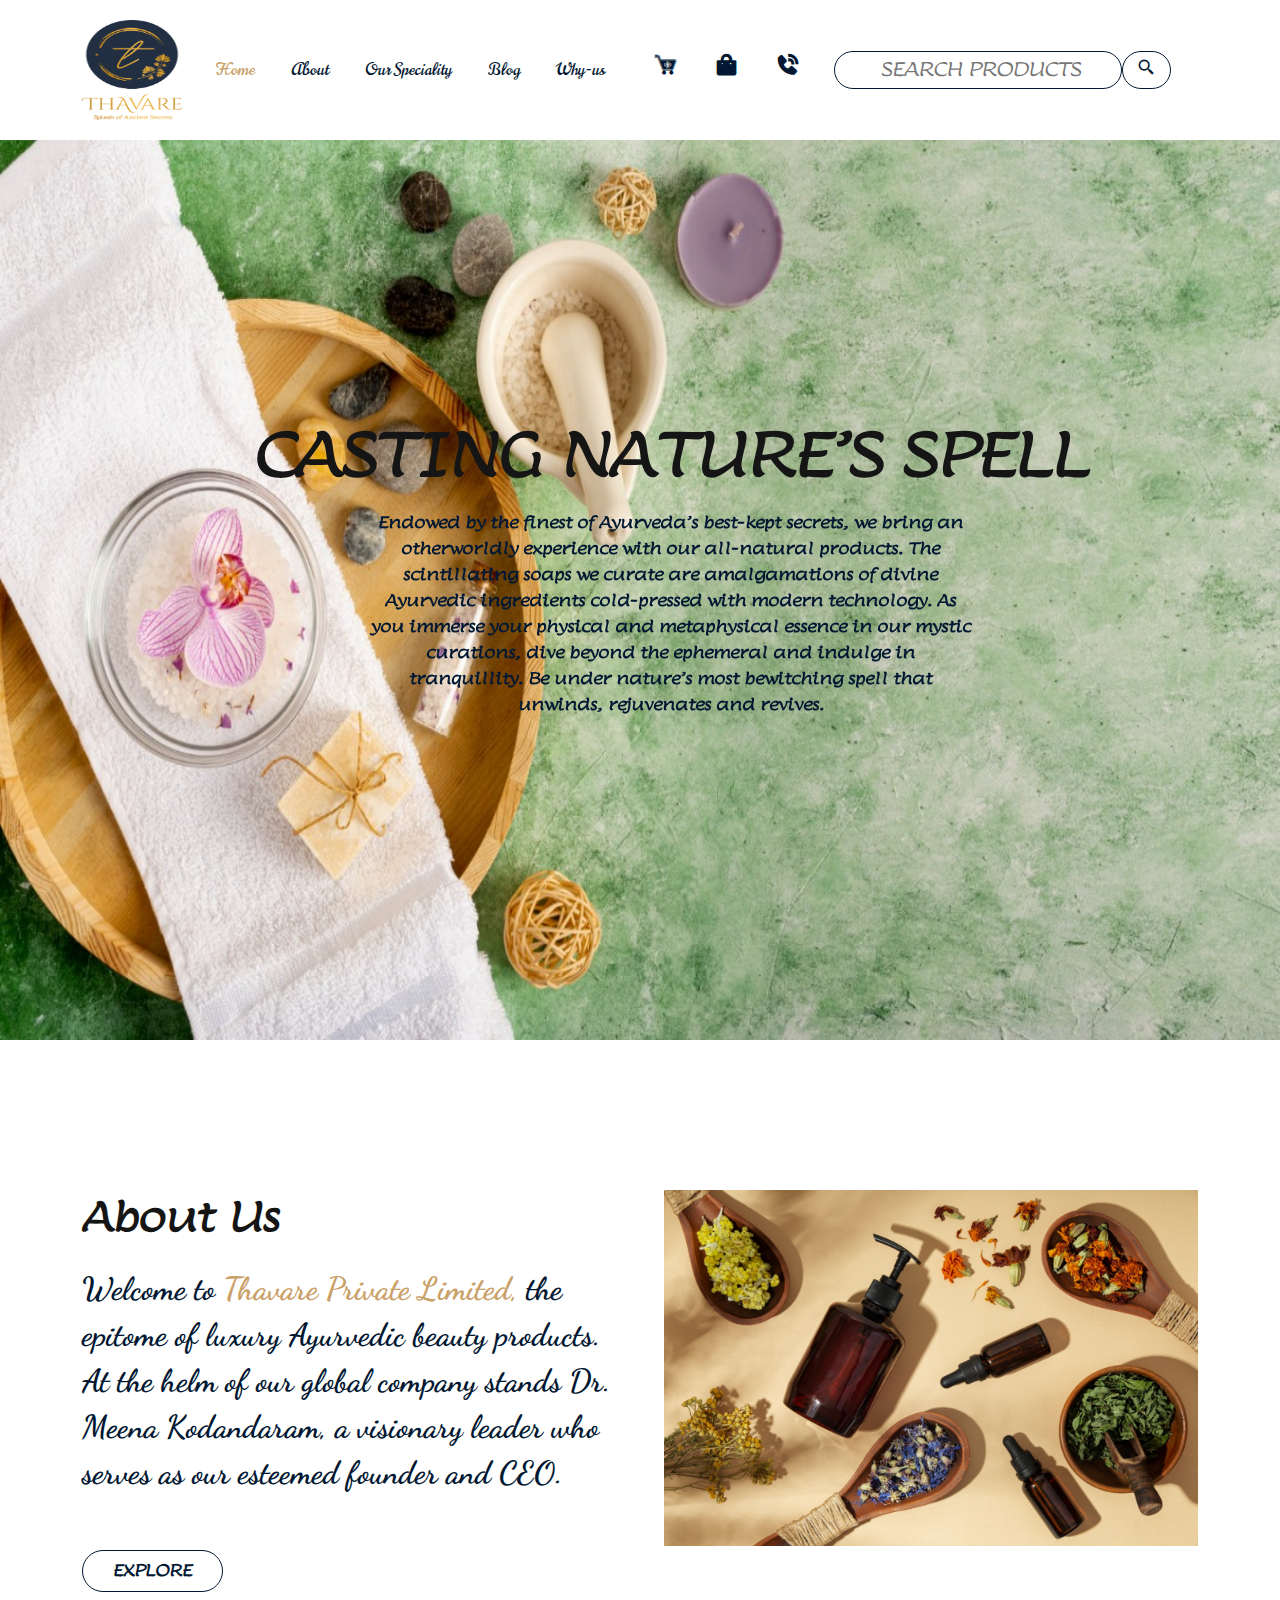
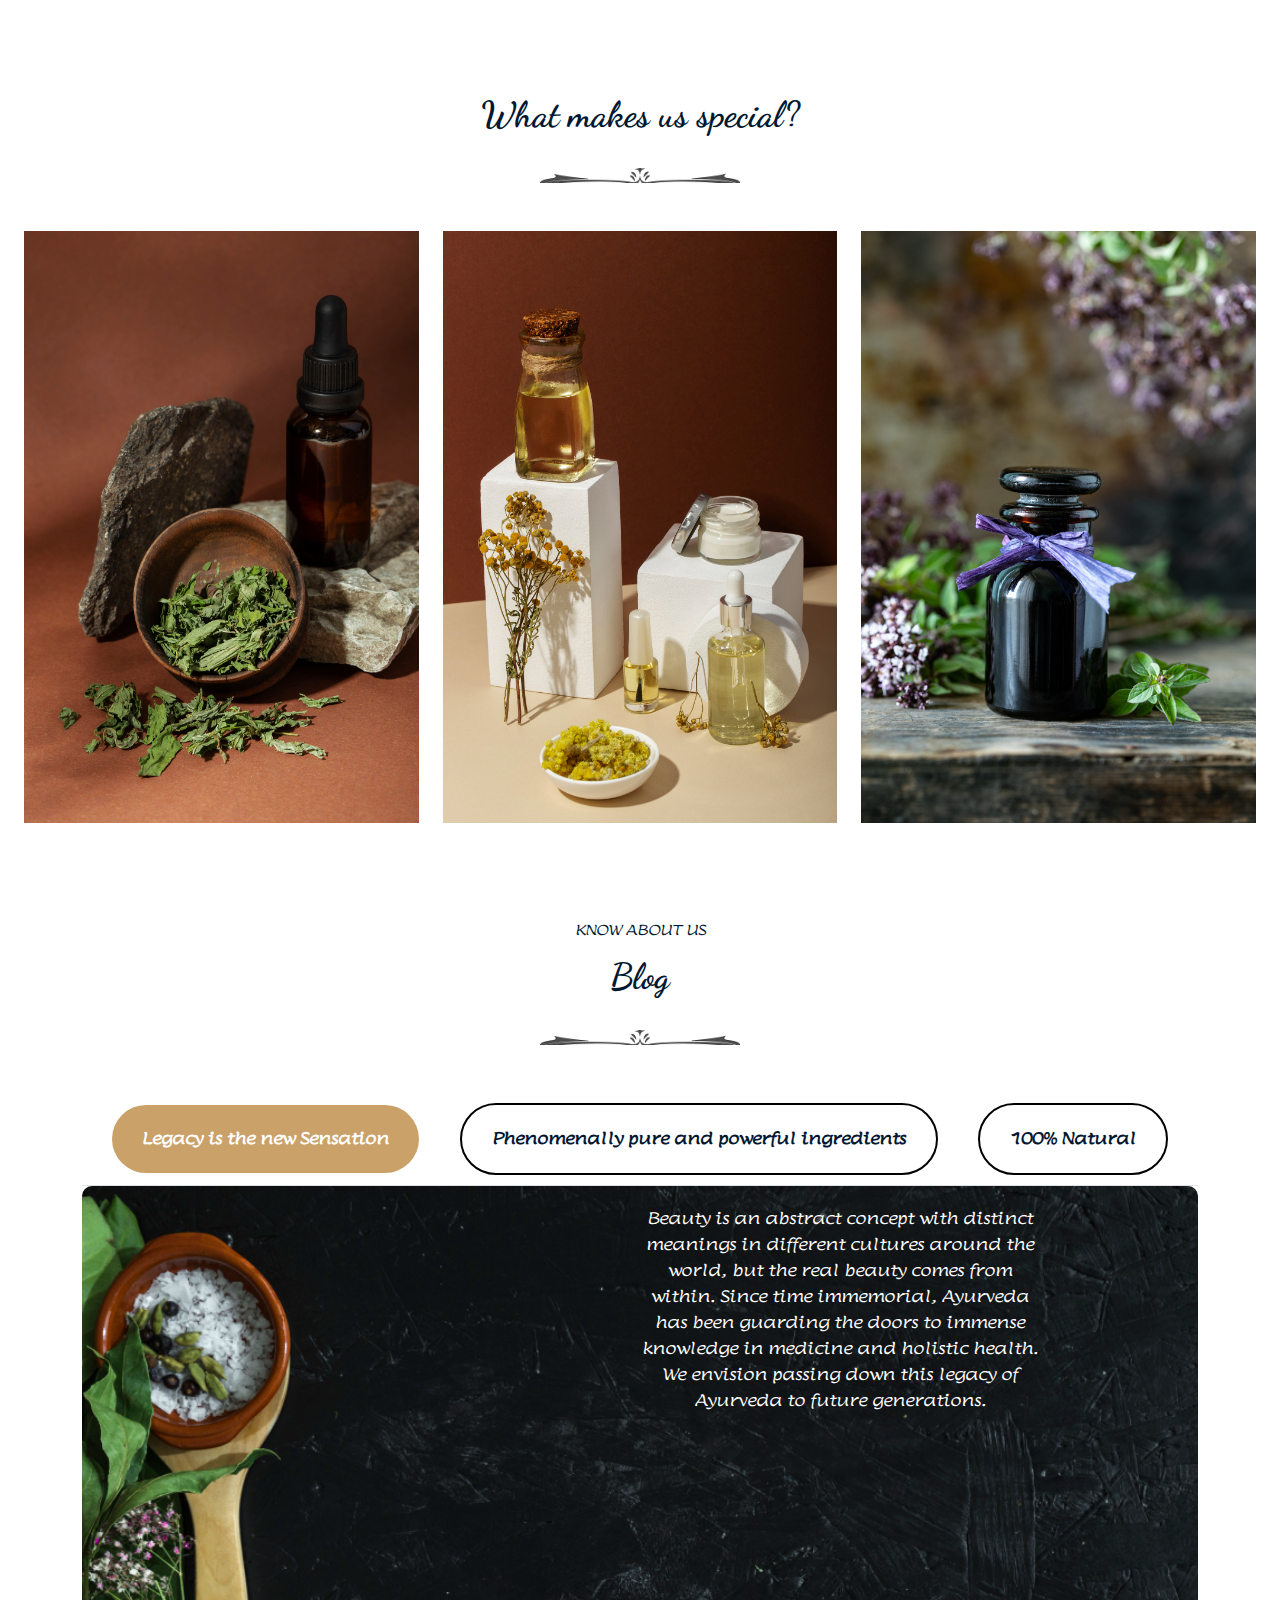
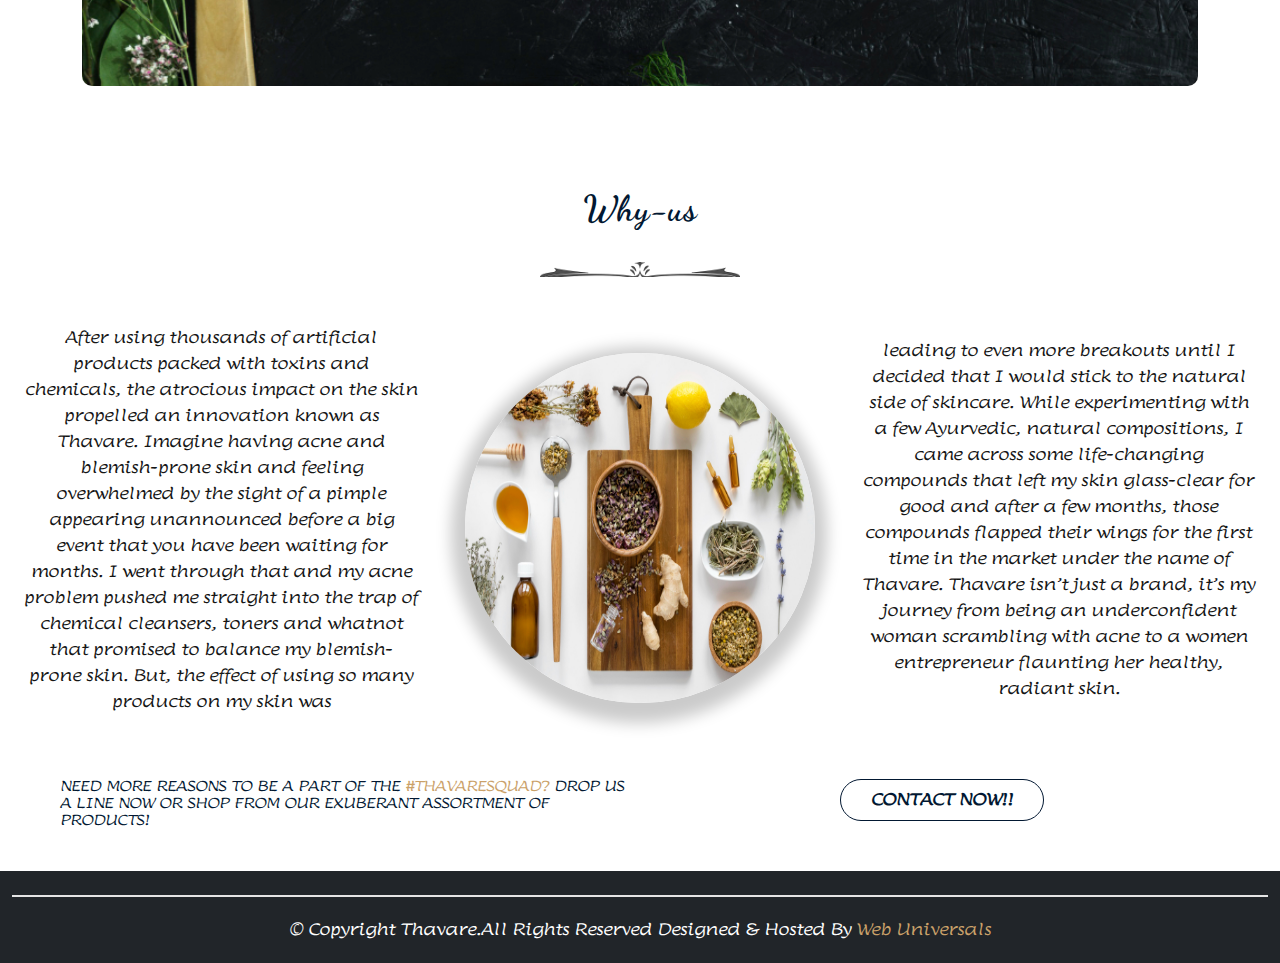
<file: th_landing_page/index.html>
<!DOCTYPE html>
<html lang="en">

<head>
	<meta charset="UTF-8">
	<meta name="viewport" content="width=device-width, initial-scale=1.0">
	<title>Thavare</title>
	<link rel="stylesheet" href="https://cdn.jsdelivr.net/npm/bootstrap@4.0.0/dist/css/bootstrap.min.css"
		integrity="sha384-Gn5384xqQ1aoWXA+058RXPxPg6fy4IWvTNh0E263XmFcJlSAwiGgFAW/dAiS6JXm" crossorigin="anonymous">
	<link rel="stylesheet" href="./bootstrap-5.3.0-dist/bootstrap-5.3.0-dist/css/bootstrap.min.css">
	<link rel="stylesheet" href="./css/boxicons.min.css">
	<link rel="stylesheet" href="./css/owl.carousel.min.css">
	<link rel="stylesheet" href="./css/owl.theme.default.min.css">

	<link rel="stylesheet" href="./css/style.css">
	<link rel="icon" type="image/png" href="./images/logo.png" />
	<link rel="stylesheet" href="https://cdn.jsdelivr.net/npm/swiper@10/swiper-bundle.min.css" />
</head>

<body data-bs-spy="scroll" data-bs-target=".navbar" data-bs-offdet="100">
	<!-- header -->
	<header class="header_wrapper ">
		<nav class="navbar navbar-expand-lg">
			<div class="container d-flex justify-content-between">
				<a class="navbar-brand" href="#"><img src="./images/logo.png" alt="logo" class="img-fluid"></a>
				<button class="navbar-toggler" type="button" data-bs-toggle="collapse" data-bs-target="#navbarNav"
					aria-controls="navbarNav" aria-expanded="false" aria-label="Toggle navigation">
					<span class="navbar-toggler-icon"></span>
					<!-- <i class='bx bx-list-ul'></i> -->
				</button>



				<div class="collapse navbar-collapse" id="navbarNav">
					<ul class="navbar-nav menu-navbar-nav">
						<li class="nav-item">
							<a class="nav-link active" aria-current="page" href="#home">Home</a>
						</li>
						<li class="nav-item">
							<a class="nav-link" href="#about">About</a>
						</li>
						<li class="nav-item">
							<a class="nav-link" href="#special">Our Speciality</a>
						</li>
						<li class="nav-item">
							<a class="nav-link" href="#blog">Blog</a>
						</li>
						<li class="nav-item">
							<a class="nav-link" href="#why-us">Why-us</a>
						</li>
					</ul>

					</ul>
					<ul class="navbar-nav mx-auto d-flex justify-content-end end-nav">
						<li class="nav-item">
							<a class="nav-link deco" data-bs-toggle="modal" data-bs-target="#exampleModal" href=""
								type="button"><i class='bx bxs-cart-add'></i></a>
						</li>
						<li class="nav-item">
							<a class="nav-link deco" data-bs-toggle="modal" data-bs-target="#exampleModal" href=""
								type="button"><i class='bx bxs-shopping-bag'></i></a>
						</li>
						<li class="nav-item">
							<a class="nav-link deco" data-bs-toggle="modal" data-bs-target="#exampleModal" href=""
								type="button"><i class='bx bxs-phone-call'></i></a>
						</li>
						<div class="search-box d-inline-flex p-2">
							<form action="#" class="d-inline-flex p-2">
								<input type="text" placeholder=" Search Products" name="search">
								<button>
									<i class='bx bx-search-alt-2'></i>
								</button>
							</form>
						</div>

					</ul>
				</div>
			</div>
		</nav>
	</header>
	<!--//header -->
	<!-- bannere-1 -->
	<section id="home" class="banner_wrapper p-0">
		<div id="carouselExampleFade" class="carousel slide carousel-fade">
			<div class="carousel-inner">
				<div class="carousel-item active">
					<img src="./images/home2.jpg" class="d-block w-100" alt="home1">
					<div class="carousel-caption text-center">
						<div>
							<h1>Casting Nature’s Spell</h1>
							<p>Endowed by the finest of Ayurveda’s best-kept secrets, we bring an otherworldly
								experience
								with our all-natural products. The scintillating soaps we curate are amalgamations of
								divine
								Ayurvedic ingredients cold-pressed with modern technology. As you immerse your physical
								and
								metaphysical essence in our mystic curations, dive beyond the ephemeral and indulge in
								tranquillity. Be under nature’s most bewitching spell that unwinds, rejuvenates and
								revives.
							</p>
						</div>
					</div>
				</div>
			</div>
		</div>
	</section>
	<!--// bannere-1 -->
	<!-- About Us-->
	<section id="about" class="about_wrapper">
		<div class="container">
			<div class="row flex-lg-row flex-column-reverse">
				<div class="col-lg-6 text-center text-lg-start">
					<h2 class="">About Us</h2>
					<h3>Welcome to <span>Thavare Private Limited,</span> the epitome of luxury Ayurvedic beauty
						products. At the helm
						of our global company stands Dr. Meena Kodandaram, a visionary leader who serves as our esteemed
						founder and CEO.</h3>
					<a href="./about.html" class="main-btn mt-4">Explore</a>
				</div>
				<div class="col-lg-6 mb-4 mb-lg-0 ps-lg-4 text-center" data-aos="zoom-in">
					<img src="./images/about.jpg" class="img-fluid" alt="about">
				</div>
			</div>
		</div>
	</section>

	<!-- //About Us-->
	<!-- Products -->
	<section id="special" class="products_wrapper">
		<div class="container-fluid">
			<div class="row">
				<div class="col-sm-12 section-title text-center mb-5">
					<h3>What makes us special?</h3>
				</div>
			</div>
			<div class="row m-0">
				<div class="col-md-4 mb-4 mb-lg-0">
					<div class="product-items">
						<img src="./images/high-angle-herbal-medicine-with-plants-assortment.jpg" class="img-fluid"
							alt="">
						<div class="product-items-wrap">
							<div class="product-content">
								<h5 class="text-white mb-lg-5 text-decoration-underline">Our Products
								</h5>
								<p class="text-white">Cold Pressed Products,
									Cruelty-free, consciously-crafted products,made with GMP,Authentically
									Ayurvedic,100% Natural,Enriched with purity-guaranteed ingredients that are
									ethically sourced

								</p>
								<a href="" class="main-btn border-white text-white mt-lg-5">Buy Now!!</a>
							</div>
						</div>
					</div>
				</div>

				<div class="col-md-4 mb-4 mb-lg-0">
					<div class="product-items">
						<img src="./images/herbal-medicine-with-plants-blocks-high-angle.jpg" class="img-fluid" alt="">
						<div class="product-items-wrap">
							<div class="product-content">
								<h5 class="text-white mb-lg-5 text-decoration-underline">Our Ingredients
								</h5>
								<p class="text-white">Every ingredient is nourishing enough to gently scrape off the
									skin impurities while leaving your skin smooth and supple.
								</p>
								<a href="" class="main-btn border-white text-white mt-lg-5">Buy Now!!</a>
							</div>
						</div>
					</div>
				</div>
				<div class="col-md-4 mb-4 mb-lg-0">
					<div class="product-items">
						<img src="./images/oregano-essential-oil-glass-bottle-wooden-background-copy-space.jpg"
							class="img-fluid" alt="">
						<div class="product-items-wrap">
							<div class="product-content">
								<h5 class="text-white mb-lg-5 text-decoration-underline">Effect on Skin
								</h5>
								<p class="text-white">Every product is made with cold-pressed essential oils, pure oils,
									distillations and floral extracts, Suitable for all skin types</p>
								<a href="" class="main-btn border-white text-white mt-lg-5">Buy Now!!</a>
							</div>
						</div>
					</div>
				</div>

			</div>
		</div>

	</section>

	<!-- //Products-->
	<!-- blog-->
	<section id="blog" class="blog_wrapper">
		<div class="container">
			<div class="row">
				<div class="col-sm-12 section-title text-center mb-5">
					<h6>Know About us</h6>
					<h3>Blog</h3>
				</div>
			</div>
			<div class="blog-item">
				<nav>
					<div class="nav nav-tabs d-flex justify-content-evenly align-items-center" id="nav-tab"
						role="tablist">
						<button class="nav-link active" id="nav-home-tab" data-bs-toggle="tab"
							data-bs-target="#nav-home" type="button" role="tab" aria-controls="nav-home"
							aria-selected="true">Legacy is the new
							Sensation</button>
						<button class="nav-link" id="nav-profile-tab" data-bs-toggle="tab" data-bs-target="#nav-profile"
							type="button" role="tab" aria-controls="nav-profile" aria-selected="false">Phenomenally pure
							and powerful ingredients</button>
						<button class="nav-link" id="nav-contact-tab" data-bs-toggle="tab" data-bs-target="#nav-contact"
							type="button" role="tab" aria-controls="nav-contact" aria-selected="false">100%
							Natural</button>
					</div>
				</nav>
				<div class="tab-content" id="nav-tabContent">
					<div class="tab-pane fade show active" id="nav-home" role="tabpanel" aria-labelledby="nav-home-tab"
						tabindex="0">
						<p class="text-center p1">
							Beauty is an abstract concept with distinct meanings in different cultures around the world,
							but the real beauty comes from within. Since time immemorial, Ayurveda has been guarding the
							doors to immense knowledge in medicine and holistic health. We envision passing down this
							legacy of Ayurveda to future generations.
						</p>
					</div>
					<div class="tab-pane fade" id="nav-profile" role="tabpanel" aria-labelledby="nav-profile-tab"
						tabindex="0">
						<p class="text-center p2"> Our handpicked ingredients are selected after an elaborate 4-step
							evaluation
							process consisting of safety, efficacy, sourcing and environmental impact check. Every
							ingredient is nourishing enough to gently scrape off the skin impurities while leaving your
							skin
							smooth and supple. Given that our daily exposure to toxins and harsh chemical cleansers
							strips
							off the skin of its natural radiance, our secret ingredient list can be your magic wand to
							keep
							your skin glowing and naturally healthy.</p>
					</div>
					<div class="tab-pane fade" id="nav-contact" role="tabpanel" aria-labelledby="nav-contact-tab"
						tabindex="0">
						<p class="text-center p3">Every product is made with cold-pressed essential oils, pure oils,
							distillations and floral extracts, Suitable for all skin types, the soaps do so much more
							than offer a fragrant bathing experience. They are enriched with rejuvenating properties and
							ingredients like red sandalwood that are known for purifying, clarifying, skin-brightening
							and healing properties. Turmeric rose, milk and other natural components hold illuminating
							properties for deeply-tanned, hyper-pigmented skin. Turmeric is a potent anti-inflammatory
							and antibacterial agent, and every organic soap is infused with essential oils for a deep
							moisturizing effect on the skin.</p>
					</div>
				</div>
			</div>

		</div>
		</div>

	</section>

	<!-- //blog-->
	<!-- Why Us-->
	<section id="why-us" class="why-us-wrapper">
		<div class="container-fluid">
			<div class="row">
				<div class="col-sm-12 section-title text-center mb-5">
					<h3>Why-us</h3>
				</div>
			</div>
			<div class="row m-0 align-items-center">
				<div class="col-md-4 mb-4 mb-lg-0">
					<div class="why-us-items">
						<div class="why-us-items-wrap">
							<div class="product-content text-center">
								<p>After using thousands of artificial products packed with toxins and chemicals, the
									atrocious impact on the skin propelled an innovation known as Thavare. Imagine
									having acne and blemish-prone skin and feeling overwhelmed by the sight of a pimple
									appearing unannounced before a big event that you have been waiting for months. I
									went through that and my acne problem pushed me straight into the trap of chemical
									cleansers, toners and whatnot that promised to balance my blemish-prone skin. But,
									the effect of using so many products on my skin was
								</p>
							</div>
						</div>
					</div>
				</div>

				<div class="col-md-4 mb-4 mb-lg-0">
					<div class="why-us-items">
						<div class="why-us-items-wrap">
							<div class="product-content d-flex justify-content-center" data-aos="zoom-in">
								<img src="./images/why.jpg" class="img-fluid">

							</div>
						</div>
					</div>
				</div>
				<div class="col-md-4 mb-4 mb-lg-0">
					<div class="why-us-items">
						<div class="why-us-items-wrap">
							<div class="product-content text-center">

								<p>
									leading to even more breakouts
									until I decided that I would stick to the natural side of skincare.
									While experimenting with a few Ayurvedic, natural compositions, I came across some
									life-changing compounds that left my skin glass-clear for good and after a few
									months, those compounds flapped their wings for the first time in the market under
									the name of Thavare. Thavare isn’t just a brand, it’s my journey from being an
									underconfident woman scrambling with acne to a women entrepreneur flaunting her
									healthy, radiant skin.

								</p>
							</div>
						</div>
					</div>
				</div>

			</div>

			<div class="row flex-lg-row flex-column-reverse  mt-5 px-5">
				<div class="col-lg-6 text-center text-lg-start">

					<h6>Need more reasons to be a part of the <span>#ThavareSquad? </span> Drop us a line now or shop
						from our exuberant assortment of products!</h6>
				</div>
				<div class="col-lg-6 mb-4 mb-lg-0 ps-lg-4 text-center">
					<div class="button-book"><a class="main-btn btn" href="#" type="button" data-bs-toggle="modal"
							data-bs-target="#staticBackdrop">Contact Now!!</a></div>
				</div>

			</div>
		</div>
		<div class="modal fade" id="staticBackdrop" data-bs-backdrop="static" data-bs-keyboard="false" tabindex="-1"
			aria-labelledby="staticBackdropLabel" aria-hidden="true">
			<div class="modal-dialog">
				<div class="modal-content">
					<div class="modal-header">
						<h1 class="modal-title fs-5" id="staticBackdropLabel">Enter Your Details...</h1>
						<button type="button" class="btn-close" data-bs-dismiss="modal" aria-label="Close"></button>
					</div>
					<div class="modal-body">
						<div class="container">
							<div class="row">
								<div class="col">
									<div class="d-flex justify-content-center align-items-center"><img src="./images/modal4.jpg" class="img-fluid"></div>
								</div>
								<div class="col">
						<form action="#">

							<div class="mb-2">
								<label for="exampleInputName" class="form-label">Full Name</label>
								<input type="text" class="form-control" id="exampleInputName" aria-describedby="nameHelp" required>
							  </div>
							  <div class="mb-2">
								<label for="exampleInputEmail" class="form-label">Email</label>
								<input type="email" class="form-control" id="exampleInputEmail" aria-describedby="emailHelp" required>
								
							  <div class="mb-3">
								<label for="exampleInputPhoneNumber" class="form-label">Phone Number</label>
								<input type="tel" class="form-control" id="exampleInputPhoneNumber" aria-describedby="phonenumberHelp" required>

							<div class="form-floating mb-2 mt-5">
								<textarea class="form-control form-control-lg" placeholder="Leave a comment here"
									id="floatingTextarea" required></textarea>
								<label for="floatingTextarea">Your Message</label>
							</div>

						</form>
					</div>
					</div>
					</div>
					</div>
					<div class="modal-footer d-flex align-items-center justify-content-center">
						<button type="button" class="btn btn-danger" data-bs-dismiss="modal">Close</button>
						<button type="button" class="btn main-btn">Send Message!</button>
					</div>
				</div>
			</div>
		</div>


	</section>
	<!-- Why Us-->

	<!-- Modal -->

	<!-- Footer-->
	<footer id="footer" class="footer">
		<div class="container-fluid bg-dark">
			<div class="row g-4 justify-content-start">
				<div class="col text-center">
					<p class="mb-0 ">&copy; Copyright Thavare.All Rights
						Reserved Designed &
						Hosted
						By <span><a href="https://webuniversals.co.in/" target="_blank" class="web logo">Web
								Universals</a></span> </p>
				</div>
			</div>
		</div>
	</footer>

	<!-- //Footer-->






	<script src="https://cdn.jsdelivr.net/npm/bootstrap@4.0.0/dist/js/bootstrap.min.js"
		integrity="sha384-JZR6Spejh4U02d8jOt6vLEHfe/JQGiRRSQQxSfFWpi1MquVdAyjUar5+76PVCmYl"
		crossorigin="anonymous"></script>

	<script src="./bootstrap-5.3.0-dist/bootstrap-5.3.0-dist/js/bootstrap.bundle.js"></script>
	<script src="./javascript/jquery.min.js"></script>
	<script src="./javascript/owl.carousel.min.js"></script>
	<script src="./javascript/app.js"></script>
	<script src="https://unpkg.com/aos@2.3.1/dist/aos.js"></script>
	<script src="./javascript/animation.js"></script>
	<script src="https://cdn.jsdelivr.net/npm/swiper@10/swiper-bundle.min.js"></script>

</body>

</html>
</file>
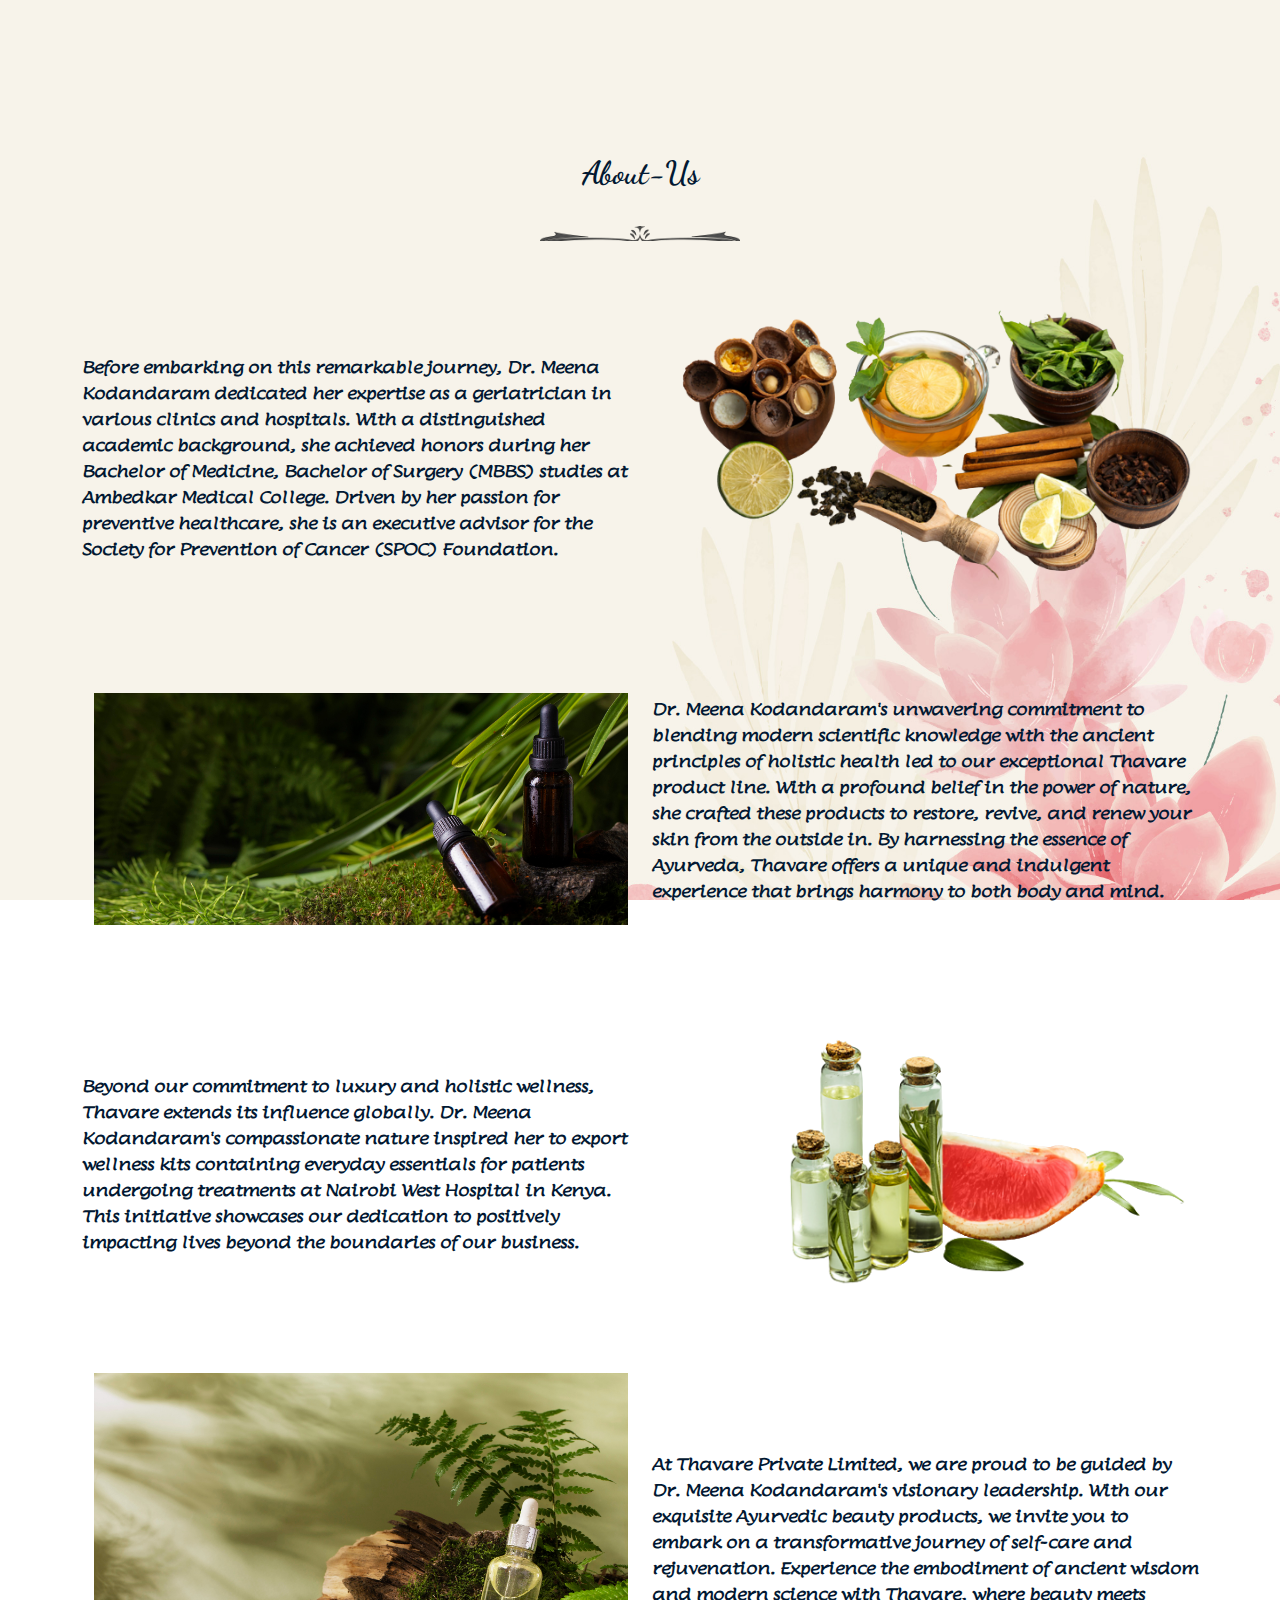
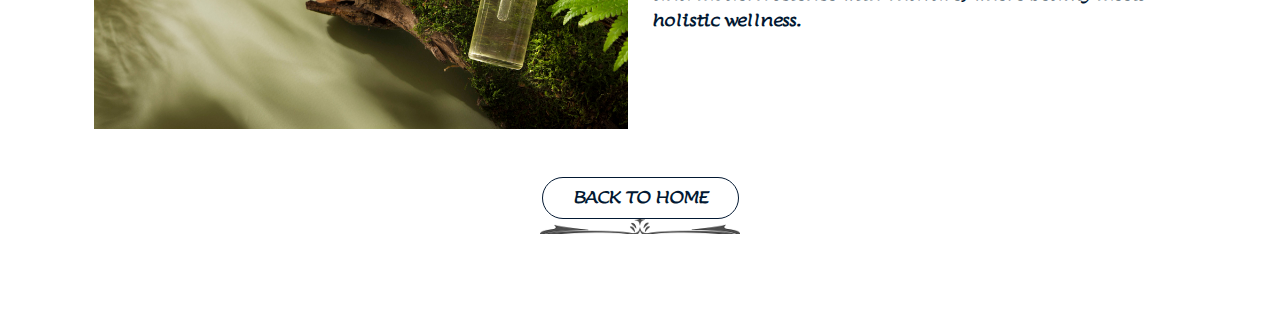
<file: th_landing_page/about.html>
<!DOCTYPE html>
<html lang="en">

<head>
    <meta charset="UTF-8">
    <meta name="viewport" content="width=device-width, initial-scale=1.0">
    <title>Thavare</title>
    <link rel="stylesheet" href="https://cdn.jsdelivr.net/npm/bootstrap@4.0.0/dist/css/bootstrap.min.css"
        integrity="sha384-Gn5384xqQ1aoWXA+058RXPxPg6fy4IWvTNh0E263XmFcJlSAwiGgFAW/dAiS6JXm" crossorigin="anonymous">
    <link rel="stylesheet" href="./bootstrap-5.3.0-dist/bootstrap-5.3.0-dist/css/bootstrap.min.css">
    <link rel="stylesheet" href="./css/boxicons.min.css">
    <link rel="stylesheet" href="./css/owl.carousel.min.css">
    <link rel="stylesheet" href="./css/owl.theme.default.min.css">

    <link rel="stylesheet" href="./css/style.css">
    <link rel="icon" type="image/png" href="./images/logo.png" />
    <link rel="stylesheet" href="https://cdn.jsdelivr.net/npm/swiper@10/swiper-bundle.min.css" />
</head>

<body data-bs-spy="scroll" data-bs-target=".navbar" data-bs-offdet="100">
    <!-- about -->
    <section id="about-us" class="about_wrapper about1">
        <div class="container">
            <div class="row">
                <div class="col-sm-12 section-title text-center mb-5">
                    <h3>About-Us</h3>
                </div>
            </div>
            <div class="row flex-lg-row flex-column-reverse mb-5 align-items-center">
                <div class="col-lg-6 text-center text-lg-start">
                    <p>Before embarking on this remarkable journey, Dr. Meena Kodandaram dedicated her expertise as
                        a
                        geriatrician in various clinics and hospitals. With a distinguished academic background, she
                        achieved honors during her Bachelor of Medicine, Bachelor of Surgery (MBBS) studies at
                        Ambedkar
                        Medical College. Driven by her passion for preventive healthcare, she is an executive
                        advisor
                        for the Society for Prevention of Cancer (SPOC) Foundation.</p>
                </div>
                <div class="col-lg-6 mb-4 mb-lg-0 ps-lg-4 text-center">
                    <img src="./images/about1.png" class="img-fluid" alt="about" data-aos="zoom-in">
                </div>
            </div>
            <div class="row flex-lg-row mb-5 align-items-center">
                <div class="col-lg-6 mb-4 mb-lg-0 ps-lg-4 text-center">
                    <img src="./images/about2.jpg" class="img-fluid" alt="about" data-aos="zoom-in">
                </div>
                <div class="col-lg-6 text-center text-lg-start">
                    <p>Dr. Meena Kodandaram's unwavering commitment to blending modern scientific knowledge with
                        the ancient principles of holistic health led to our exceptional Thavare product line.
                        With a profound belief in the power of nature, she crafted these products to restore,
                        revive, and renew your skin from the outside in. By harnessing the essence of Ayurveda,
                        Thavare offers a unique and indulgent experience that brings harmony to both body and
                        mind.</p>
                </div>

            </div>

            <div class="row flex-lg-row flex-column-reverse align-items-center">
                <div class="col-lg-6 text-center text-lg-start">
                    <p>Beyond our commitment to luxury and holistic wellness, Thavare extends its influence globally.
                        Dr. Meena Kodandaram's compassionate nature inspired her to export wellness kits containing
                        everyday essentials for patients undergoing treatments at Nairobi West Hospital in Kenya. This
                        initiative showcases our dedication to positively impacting lives beyond the boundaries of our
                        business.</p>
                </div>
                <div class="col-lg-6 mb-4 mb-lg-0 ps-lg-4 text-center">
                    <img src="./images/about3.png" class="img-fluid" alt="about" data-aos="zoom-in">
                </div>
            </div>

            <div class="row flex-lg-row mb-5 align-items-center">
                <div class="col-lg-6 mb-4 mb-lg-0 ps-lg-4 text-center">
                    <img src="./images/about4.jpg" class="img-fluid" alt="about" data-aos="zoom-in">
                </div>
                <div class="col-lg-6 text-center text-lg-start">
                    <p>At Thavare Private Limited, we are proud to be guided by Dr. Meena Kodandaram's visionary
                        leadership. With our exquisite Ayurvedic beauty products, we invite you to embark on a
                        transformative journey of self-care and rejuvenation. Experience the embodiment of ancient
                        wisdom and modern science with Thavare, where beauty meets holistic wellness.</p>
                </div>

            </div>
            <div class="row">
                <div class="col-sm-12 section-title text-center mb-5">
                    <a class="main-btn" href="./index.html">Back to home</a>
                </div>
            </div>


        </div>
    </section>
    <!-- //about -->









    <script src="https://cdn.jsdelivr.net/npm/bootstrap@4.0.0/dist/js/bootstrap.min.js"
        integrity="sha384-JZR6Spejh4U02d8jOt6vLEHfe/JQGiRRSQQxSfFWpi1MquVdAyjUar5+76PVCmYl"
        crossorigin="anonymous"></script>

    <script src="./bootstrap-5.3.0-dist/bootstrap-5.3.0-dist/js/bootstrap.bundle.js"></script>
    <script src="./javascript/jquery.min.js"></script>
    <script src="./javascript/owl.carousel.min.js"></script>
    <script src="./javascript/app.js"></script>
    <script src="https://unpkg.com/aos@2.3.1/dist/aos.js"></script>
    <script src="./javascript/animation.js"></script>
    <script src="https://cdn.jsdelivr.net/npm/swiper@10/swiper-bundle.min.js"></script>

</body>

</html>
</file>
<file: th_landing_page/css/style.css>
@import url('https://fonts.googleapis.com/css2?family=Poppins:wght@400;500;600;700&display=swap');
@import url('https://fonts.googleapis.com/css2?family=Oswald:wght@400;500;600;700&display=swap');
@import url('https://fonts.googleapis.com/css2?family=Lumanosimo&display=swap');
@import url('https://fonts.googleapis.com/css2?family=Dancing+Script:wght@700&family=Lumanosimo&display=swap');
@import url('https://fonts.googleapis.com/css2?family=Satisfy&display=swap');
@import url('https://fonts.googleapis.com/css2?family=Norican&display=swap');

@import url('https://fonts.googleapis.com/css2?family=Acme&display=swap');



* {
    box-sizing: border-box;
    margin: 0;
    padding: 0;
}

:root {
    /* background */
    --primary-color: #021832;
    --secondary-color: #caa169;
    --bg-color: #f4f4f4;
    --bg-white: #fff;
    --bg-black: #000;

    /* text */
    --primary-font: 'Norican', cursive;
    ;
    --secondary-font: 'Lumanosimo', sans-serif;
    --primary-text: #021832;
    --secondary-text: #caa169;
    --text-white: #fff;
    --text-black: #151515;
    --text-grey: #e4e4e4;
}

body {
    font-family: var(--primary-font);
    background-color: var(--bg-white);
}

a {
    text-decoration: none !important;
}

::-webkit-scrollbar {
    width: 6px;
}

::-webkit-scrollbar-track {
    background: var(--secondary-color);
}

::-webkit-scrollbar-thumb {
    background: var(--primary-color);
}

section {
    padding: 50px 0;
}

.main-btn {
    font-family: var(--secondary-font) !important;
    font-size: 16px;
    font-weight: 600;
    color: var(--primary-color);
    text-transform: uppercase;
    background-color: transparent;
    border: 1px solid var(--primary-color);
    padding: 6px 30px;
    border-radius: 50px;
    line-height: 28px;
    display: inline-block;
    transition: all 0.3s ease-in-out 0s;
}

.main-btn:hover {
    background-color: var(--secondary-color);
    border: var(--secondary-color);
    color: var(--text-white);
}


.header_wrapper img {
    height: 100px;
    width: 100px;
}

h1 {
    font-size: 60px;
    line-height: 68px;
    font-weight: 700;
    color: var(--text-black);
    font-family: 'Lumanosimo', cursive;
    margin-bottom: 20px;
    text-transform: uppercase;

}

h2 {
    font-size: 40px;
    line-height: 56px;
    font-weight: 700;
    color: var(--text-black);
    font-family: 'Lumanosimo', cursive;
    margin-bottom: 20px;
}

h3 {
    margin-bottom: 30px;
    line-height: 46px;
    font-weight: 700;
    font-size: 36px;
    color: var(--primary-text);
    font-family: 'Dancing Script', cursive;
}

h3 span {
    color: var(--secondary-color);
}

h6 span {
    color: var(--secondary-color);
}

h5 {
    font-size: 24px;
    line-height: 16px;
    color: var(--primary-color);
    font-weight: 500;
    font-family: var(--secondary-font);
}

h6 {
    font-size: 14px;
    color: var(--primary-text);
    margin-bottom: 15px;
    text-transform: uppercase;
    font-weight: 300;
    font-family: var(--secondary-font);
}

p {
    font-size: 16px;
    color: var(--text-black);
    line-height: 26px;
    font-family: var(--secondary-font);
}

.section-title::after {
    content: "";
    background-image: url(../images/Horizontal-Line-PNG-File.png);
    width: 200px;
    background-size: cover;
    background-position: center !important;
    background-repeat: no-repeat;
    display: block;
    margin-top: -15px;
    height: 15px;
    margin: 0 auto;
}

/* navbar */
.header_wrapper .navbar {
    padding: 15px 0;
    background-color: var(--bg-white);
    -webkit-box-shadow: 0 8px 6px -6px rgb(0 0 0 / 40%);
    box-shadow: 0 8px 6px -6px rgb(0 0 0 / 40%);
    -webkit-transition: background 0s ease-in-out 0s, margin-top 0s ease-in-out 0s, opacity 0s ease-in-out 0s;
    transition: background 0s ease-in-out 0s, margin-top 0s ease-in-out 0s, opacity 0s ease-in-out 0s;

}

.header_wrapper .navbar-toggler {
    border: 0 !important;
    color: var(--primary-text) !important;
    line-height: 2 !important;
}

.header_wrapper .navbar-toggler:focus {
    box-shadow: none !important;
}

.header_wrapper .nav-item {
    margin: 10px;
}

.header_wrapper .nav-item .nav-link {
    font-size: 16px;
    font-weight: 500;
    color: var(--primary-text);
    display: inline-block;
}

.header_wrapper .nav-item .nav-link:hover,
.header_wrapper .nav-item .nav-link.active {
    color: var(--secondary-text);

}

.navbar.header-scrolled {
    position: fixed !important;
    top: 0 !important;
    left: 0 !important;
    width: 100%;
    z-index: 999;
    background-color: rgba(255, 255, 255, .85);
    -webkit-animation: 500ms ease-in-out 0s normal none 1 running fadeInDown;
    animation: 500ms ease-in-out 0s normal none 1 running fadeInDown;
}

.header_wrapper .navbar-nav .deco i{
font-size: 25px;
font-weight: 600;
}
.header_wrapper .end-nav li{
   margin: 10px;
}
.search-box {
    display: inline-block;
}
.search-box button{
    text-align: center;
    font-family: var(--secondary-font) !important;
    font-size: 19px;
    font-weight: 500;
    color: var(--primary-color);
    text-transform: uppercase;
    background-color: transparent;
    border: 1px solid var(--primary-color);
    padding: 4px 14px;
    border-radius: 50px;
    line-height: 28px;
    display: inline-block;
    transition: all 0.3s ease-in-out 0s;
}
.search-box  input{
    text-align: center;
    font-family: var(--secondary-font) !important;
    font-size: 19px;
    font-weight: 500;
    color: var(--primary-color);
    text-transform: uppercase;
    background-color: transparent;
    border: 1px solid var(--primary-color);
    padding: 4px 14px;
    border-radius: 50px;
    line-height: 28px;
    display: inline-block;
    transition: all 0.3s ease-in-out 0s;
}
.search-box  input:hover{
    border: 2px solid var(--primary-color);
    font-size: 20px;
    font-weight: 500

}

 .search-box button:hover {
    background-color: var(--secondary-color);
    border: var(--secondary-color);
    color: var(--text-white);
 }

/* banner */
.banner_wrapper {
    height: 100vh !important;
}

.banner_wrapper .carousel-item img {
    height: 100vh !important;
    width: 100% !important;
    background-size: cover;
    background-repeat: no-repeat;
    background-position: center;
    position: relative;
}

.banner_wrapper .carousel-item .carousel-caption {
    height: 100%;
    /* position: relative;*/
    z-index: 99;
    display: flex;
    align-items: center;
    justify-content: flex-end;

}

.banner_wrapper .carousel-item .carousel-caption p {
    max-width: 600px;
    margin: 0 auto;
    color: var(--primary-color);
    font-weight: 600 !important;
    font-size: 16px !important;
}

/* about */
.about_wrapper h3{
    font-size: 32px !important;
}
.about_wrapper {
    padding-top: 150px;

}

@keyframes fadeInDown {
    0% {
        top: -30%;
    }

    50% {
        top: -15%;
    }

    100% {
        top: 0;
    }

}

/* products */
.products_wrapper .product-items {
    position: relative;
    overflow: hidden;
}

.products_wrapper .product-items img {
    width: 100%;
    -webkit-transition: all 400ms ease-in 0s;
    transition: all 400ms ease-in 0s;
}

.products_wrapper .product-items:hover img {
    -webkit-transform: scale3d(1.05, 1.05, 1.05);
    transform: scale3d(1.05, 1.05, 1.05);
}

.products_wrapper .product-items::before {
    content: "";
    position: absolute;
    top: 0;
    left: 0;
    width: 100%;
    height: 100%;
    background-color: var(--bg-black);
    opacity: 0;
    z-index: 1;
    -webkit-transition: all 400ms ease-in 0s;
    transition: all 400ms ease-in 0s;
}

.products_wrapper .product-items:hover::before {
    opacity: 0.6;
}

.products_wrapper .product-items-wrap {
    position: absolute;
    left: 30px;
    right: 30px;
    top: 50%;
    transform: translateY(-50%);
    z-index: 1;

}

.products_wrapper .product-items .product-content {
    border: 2px solid var(--bg-white);
    padding: 80px 30px;
    -webkit-transform: scale3d(1.2, 1.2, 1.2);
    transform: scale3d(1.2, 1.2, 1.2);
    transition: all 500ms ease-in 0s;
    opacity: 0;
}

.products_wrapper .product-items:hover .product-content {
    opacity: 1;
    -webkit-transform: scale3d(1, 1, 1);
    transform: scale3d(1, 1, 1);
}

/* blog */
.blog_wrapper .tab-content #nav-home {
    background: url(../images/bl2.jpg);
    height: 500px;
    width: 100%;
    background-size: cover !important;
    max-width: 100% !important;
    border-radius: 10px;
}

.blog_wrapper .tab-content #nav-profile {
    background: url(../images/bl3.jpg);
    height: 500px;
    width: 100%;
    background-size: cover !important;
    max-width: 100% !important;
    border-radius: 10px;
}

.blog_wrapper .tab-content #nav-contact {
    background: url(../images/bl1.jpg);
    height: 500px;
    width: 100%;
    background-size: cover !important;
    max-width: 100% !important;
    border-radius: 10px;
}

.blog-item .nav button {
    font-family: var(--secondary-font) !important;
    font-size: 16px;
    font-weight: 600;
    padding: 20px 30px;
    margin: 10px 10px;
    border: 2px solid var(--bg-black);
    color: var(--primary-color);
    background-color: transparent;
    border-radius: 50px;
    line-height: 28px;
    display: inline-block;
    transition: all 0.3s ease-in-out 0s;

}

.blog-item .nav button:hover,
.blog-item .nav button.active {
    background-color: var(--secondary-color);
    outline: none;
    border: var(--secondary-color);
    color: var(--text-white);
}

.tab-content .p1,
.tab-content .p3 {
    max-width: 400px;
    padding-top: 20px;
    margin-left: 50%;
    color: var(--text-white);
}

.tab-content .p2 {
    max-width: 500px;
    padding-top: 20px;
    margin-right: 40%;
    padding-left: 10%;
    color: var(--text-white);
}

/* why-us */
.why-us-wrapper img {
    /* border-radius: 10px; */
    border-radius: 50%;
    box-shadow:-1px 7px 15px 13px #cbcbcb;
    height: 350px;
    width: 350px;
    
}
.why-us-wrapper .button-book:focus,.why-us-wrapper .button-book:hover,.why-us-wrapper .button-book.active{
    outline: none !important;
    border:none !important;
}
/* footer */
.footer p{
    border-top:2px solid #e4e4e4;
    padding: 20px 20px;
    color: var(--bg-white);
    
}
.footer .web{
    color: var(--secondary-color);
    transition: all 0.4s ease-in-out;
}
.footer .web:hover{
    font-weight: 600;
    transform: scale(1.1);
}

/* about-new */
.about1 {
    background: url(../images/lotus.jpg);
    background-size: cover;
    width: 100%;
    max-width: 100%;
    position: relative;
    background-attachment: fixed;
}

.about1 p {
    color: var(--primary-color);
    font-weight: 600;
}

/* media-query */
@media (max-width:1199px) {

    /* header */
    .header_wrapper .navbar-expand-lg .navbar-nav {
        align-items: center;
    }

    .header_wrapper .navbar-expand-lg .navbar-nav .nav-link {
        padding: 0;
        font-size: 14px;
    }

    .main-btn {
        font-size: 14px;
    }
    .search-box button{
        font-size: 14px;
    }
    .search-box input{
        font-size: 14px;
    }

    /* products */
    .product-items .product-content {
        padding: 16px 30px !important;
    }

    .product-items .product-content h5 {
        font-size: 20px !important;
    }

    .product-items .product-content p {
        font-size: 12px !important;
    }

    .about_wrapper h3{
        font-size: 30px !important;
    }

}

@media (max-width:991px) {

    section {
        padding: 30px;

    }

    /* header */
    .header-scrolled {
        height: auto;

    }

    .header_wrapper .menu-navbar-nav {
        text-align: center;
        padding-bottom: 15px;


    }

    .header_wrapper .nav-item .nav-link {
        margin-top: 15px;
    }

    /* about */
    .about_wrapper {
        padding-top: 120px;
    }

    /* products */
    .product-items .product-content {
        padding: 32px 30px !important;
    }

    .product-items .product-content h5 {
        font-size: 24px !important;
    }

    .product-items .product-content p {
        font-size: 16px !important;
    }


}

@media (max-width:767px) {
    h1 {
        font-size: 30px;
        line-height: 40px;
    }

    h2 {
        font-size: 29px;
        line-height: 36px;
    }

    h3 {
        font-size: 28px;
        line-height: 35px;
    }

    h5 {
        font-size: 20px;
    }

    p {
        font-size: 13px;
        line-height: 24px;
    }
    .about_wrapper h3{
        font-size: 26px !important;
    }

    /* products */
    .product-items .product-content {
        padding: 20px 16px !important;
    }

    .product-items .product-content h5 {
        font-size: 16px !important;
    }

    .product-items .product-content p {
        font-size: 12px !important;
    }

/* blog */

.tab-content .p1,
.tab-content .p3,.tab-content .p2 {
    padding: 1px 1px !important;
    max-width:100% !important;
    text-align: center;
    margin: 0 auto;
    color: var(--text-white);
}

/* form-control */
.form-control {
    padding: 6px 10px;
    font-size: 14px;
    display: block;
    width: 100%;
    padding: 0.375rem 0.75rem;
    font-size: 1rem;
    font-weight: 400;
    line-height: 1.5;
    color: var(--bs-body-color);
    background-color: var(--bs-body-bg);
    background-clip: padding-box;
    border: var(--bs-border-width) solid var(--bs-border-color);
    -webkit-appearance: none;
    -moz-appearance: none;
    appearance: none;
    border-radius: var(--bs-border-radius);
}
.form-label{
    margin: 6px !important;
    font-size: 16px;
}
.form-floating label{
    padding: 5px 8px;
    font-size: 16px;
}

.modal-footer .btn-danger{
    border-radius: 50px;
    font-size: 18px !important;
    padding: 6px 30px !important;
    font-family: var(--secondary-font);
    background-position: center;
}
.modal .modal-body img{
    border-radius: 5px !important;
    width: 380px !important;
    height: 380px !important;
    max-width: 100%;
    background-size: cover;
}


}

@media (max-width:320px) {

    /* banner */
    .banner_wrapper .carousel-caption {
        padding-top: 50px;

    }

    h1 {
        font-size: 28px;
        line-height: 38px;
    }

    h2 {
        font-size: 26px;
        line-height: 34px;
    }

    h3 {
        font-size: 24px;
        line-height: 33px;
    }

    h5 {
        font-size: 18px;
    }

    p {
        font-size: 11px;
        line-height: 22px;
    }
    .about_wrapper h3{
        font-size: 22px !important;
    }
    /* products */
    .product-items .product-content {
        padding:2px 2px!important;
    }

    .product-items .product-content h5 {
        font-size: 12px !important;
    }

    .product-items .product-content p {
        font-size: 10px !important;
    }

/* blog */

.tab-content .p1,
.tab-content .p3,.tab-content .p2 {
    max-width:100% !important;
    margin: 0 auto;
    color: var(--text-white);
    padding: 1px 1px !important;
}

.search-box button{
    font-size: 12px;
}
.search-box input{
    font-size: 12px;
}
/* form-control */
.form-control {
    padding: 6px 10px;
    font-size: 14px;
    display: block;
    width: 100%;
    padding: 0.375rem 0.75rem;
    font-size: 1rem;
    font-weight: 400;
    line-height: 1.5;
    color: var(--bs-body-color);
    background-color: var(--bs-body-bg);
    background-clip: padding-box;
    border: var(--bs-border-width) solid var(--bs-border-color);
    -webkit-appearance: none;
    -moz-appearance: none;
    appearance: none;
    border-radius: var(--bs-border-radius);
}
.form-label{
    margin: 6px !important;
    font-size: 14px;
}
.form-floating label{
    padding: 5px 8px;
    font-size: 12px;
}

.modal-footer .btn-danger{
    border-radius: 50px;
    font-size: 18px !important;
    padding: 6px 30px !important;
    font-family: var(--secondary-font);
}
.modal .modal-body img{
    border-radius: 5px !important;
    width: 380px !important;
    height: 380px !important;
    max-width: 100%;
    background-size: cover;
}

}


@media only screen and (max-width: 768px) and (min-width: 767px)  {

    /* banner */
    .banner_wrapper .carousel-caption {
        padding-top: 50px;

    }

    h1 {
        font-size: 28px;
        line-height: 38px;
    }

    h2 {
        font-size: 26px;
        line-height: 34px;
    }

    h3 {
        font-size: 24px;
        line-height: 33px;
    }

    h5 {
        font-size: 18px;
    }

    p {
        font-size: 11px;
        line-height: 22px;
    }
    .about_wrapper h3{
        font-size: 21px !important;
    }

    /* products */
    .product-items .product-content {
        padding:1px 1px!important;
    }

    .product-items .product-content h5 {
        font-size: 12px !important;
    }

    .product-items .product-content p {
        font-size: 10px !important;
    }
    .product-items .product-content a{
        font-size: 10px;
        padding: 4px 4px;
    }



}


/* modal */
.modal .modal-body img{
    border-radius: 5px !important;
    width: 100%;
    height: 100%;
    max-width: 100%;
    background-size: cover;
}
.modal .modal-body form label{
    font-family: var(--secondary-font);
}

.modal-content{
    background: url(../images/modal-background.jpg);
    background-repeat: no-repeat;
    background-size: cover;
    height: 100%;
    width: 100%;
    max-width: 100%;
}

.modal-footer .btn-danger{
    border-radius: 50px;
    padding: 6px 24px !important;
    font-family: var(--secondary-font);
}
</file>
